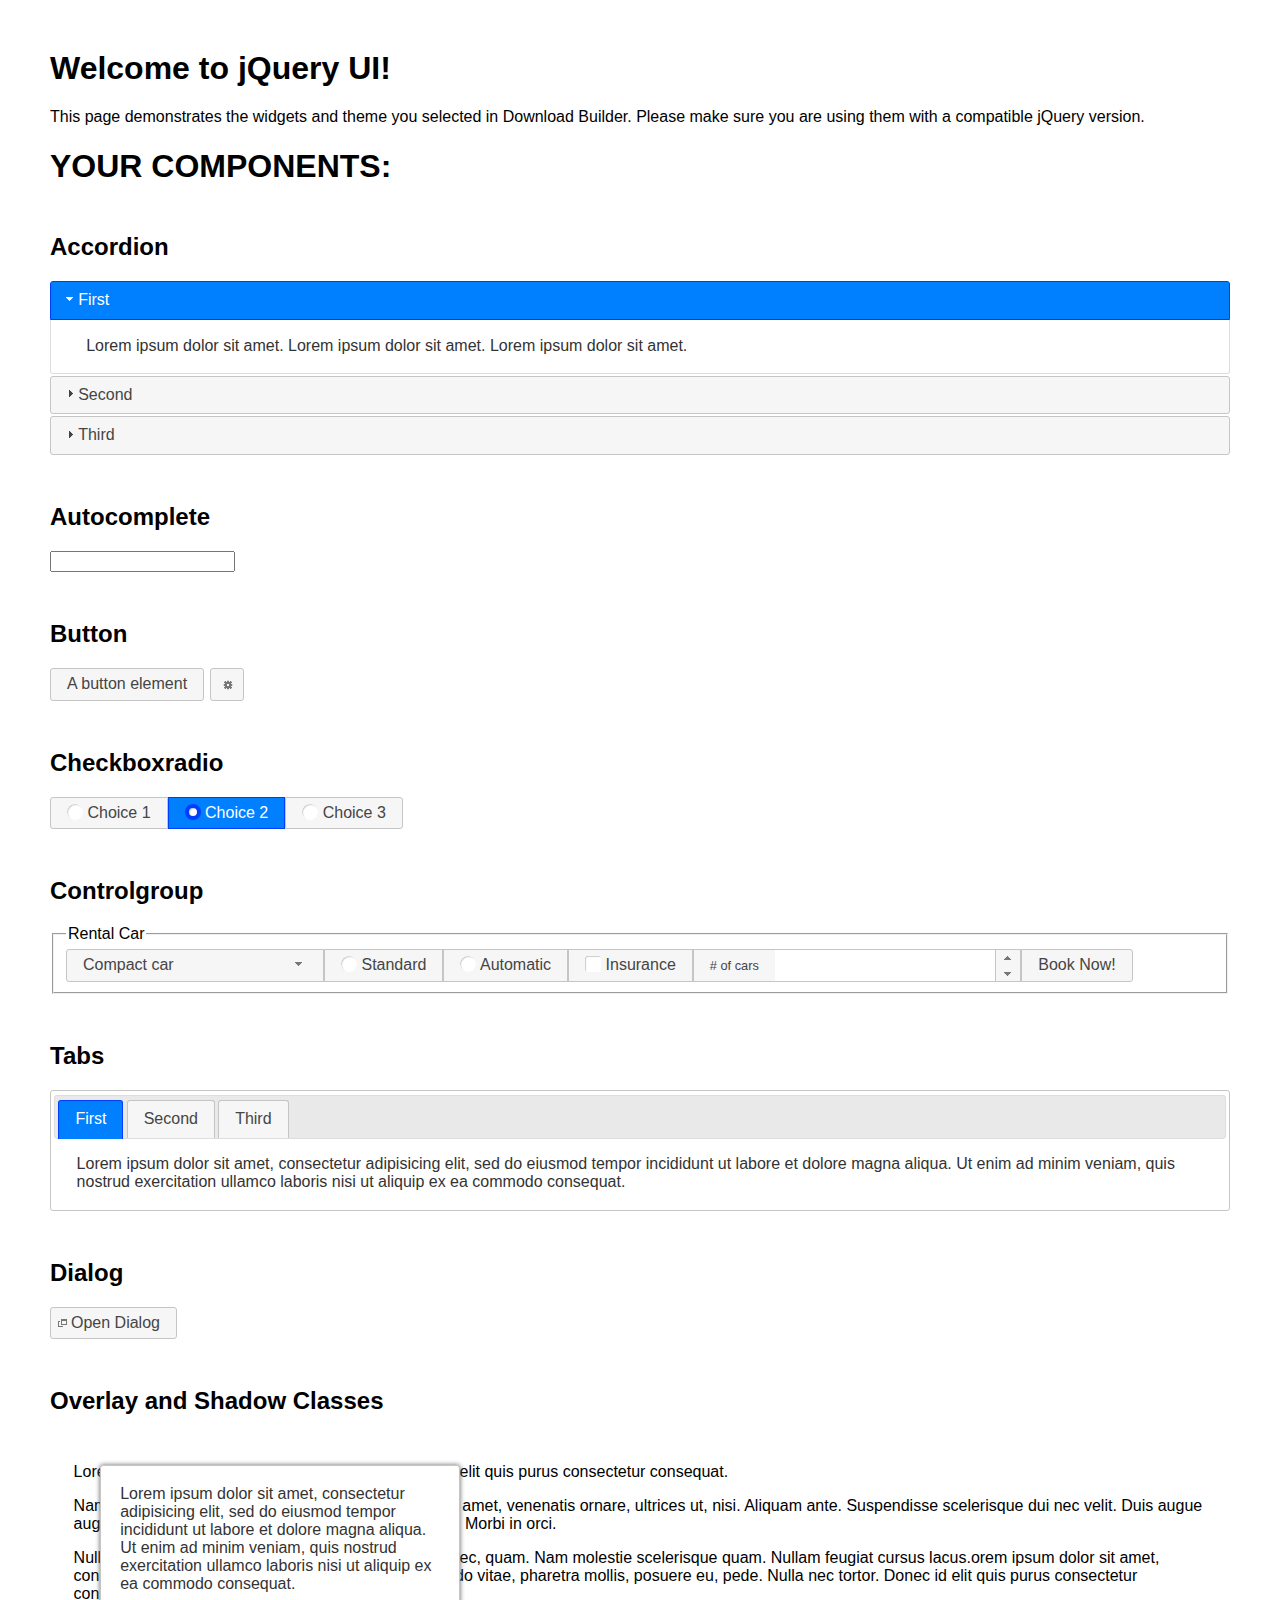
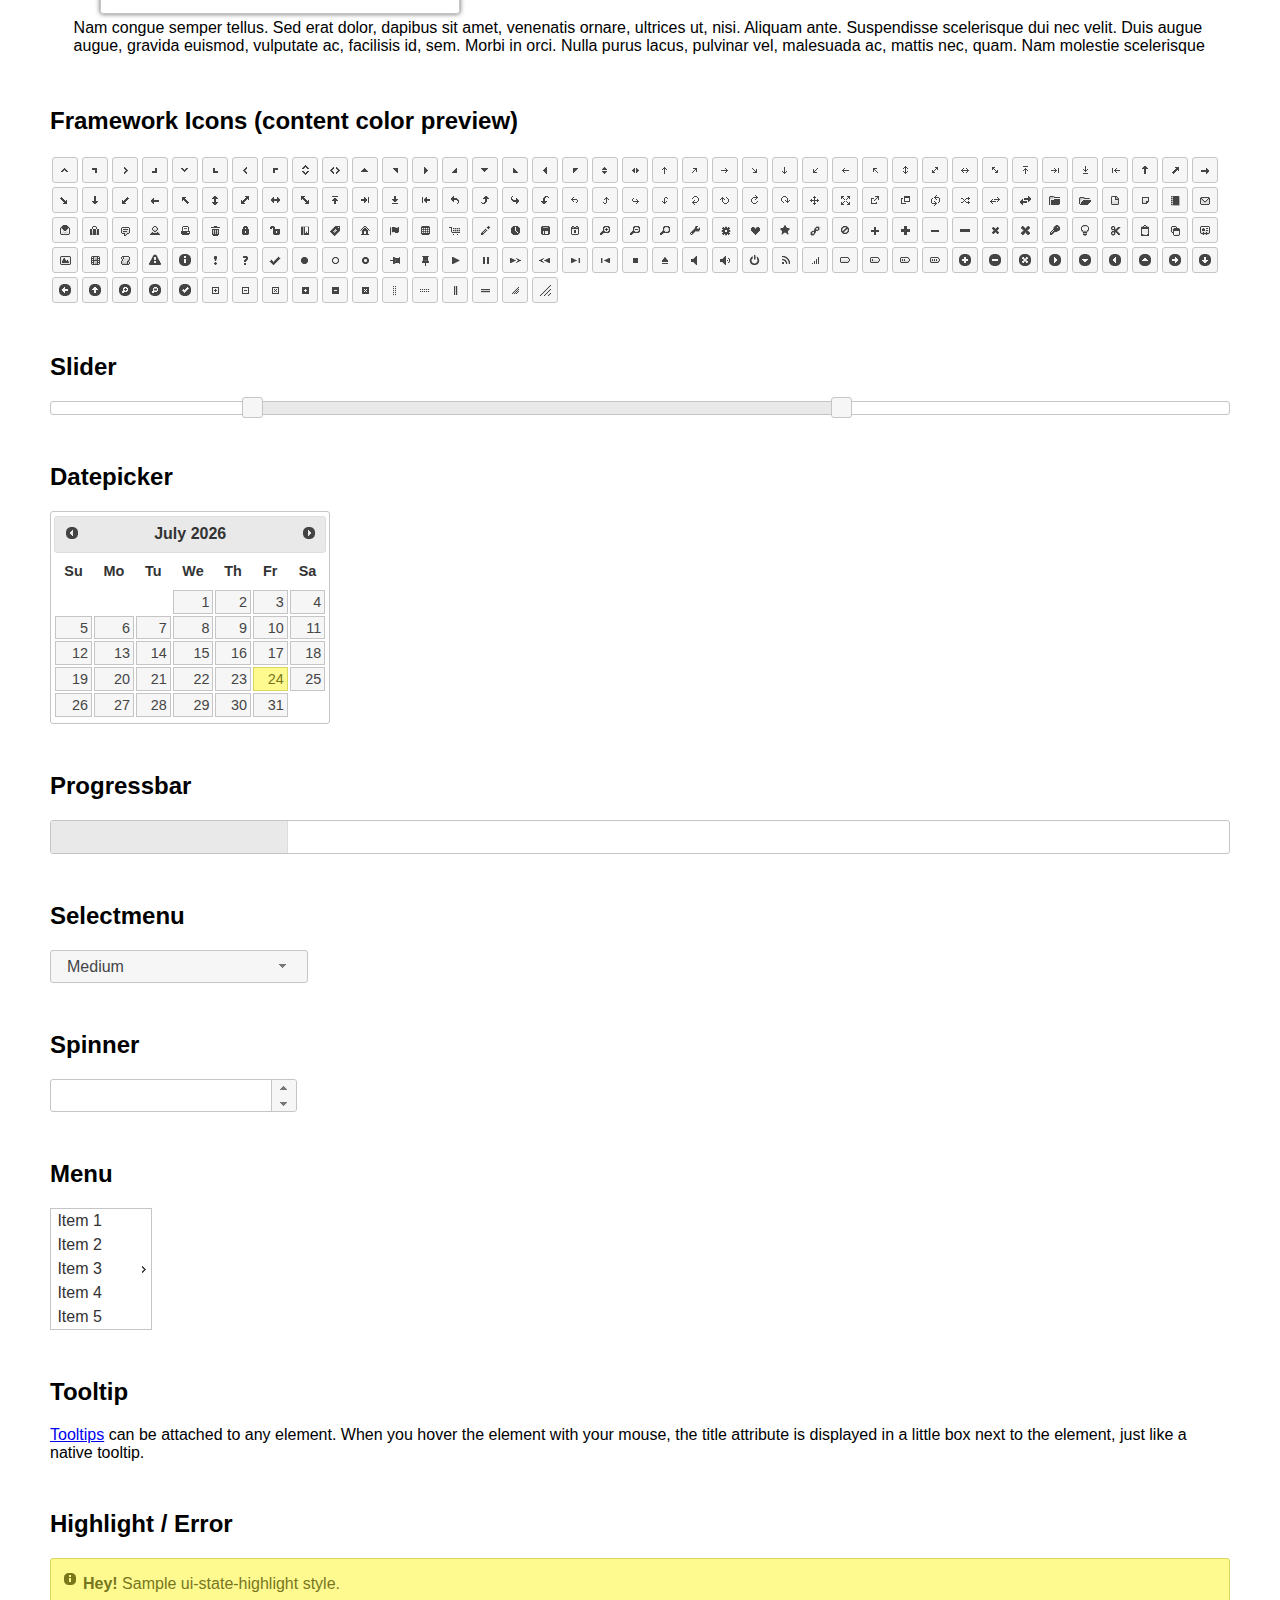
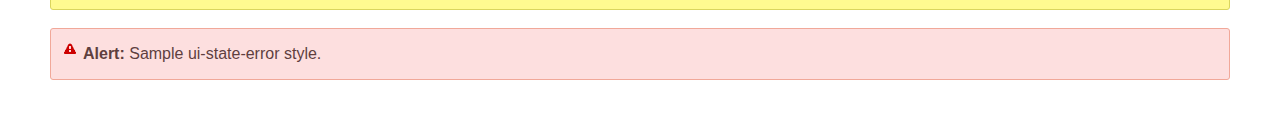
<file: js/jquery-ui-1.12.1/index.html>
<!doctype html>
<html lang="us">
<head>
	<meta charset="utf-8">
	<title>jQuery UI Example Page</title>
	<link href="jquery-ui.css" rel="stylesheet">
	<style>
	body{
		font-family: "Trebuchet MS", sans-serif;
		margin: 50px;
	}
	.demoHeaders {
		margin-top: 2em;
	}
	#dialog-link {
		padding: .4em 1em .4em 20px;
		text-decoration: none;
		position: relative;
	}
	#dialog-link span.ui-icon {
		margin: 0 5px 0 0;
		position: absolute;
		left: .2em;
		top: 50%;
		margin-top: -8px;
	}
	#icons {
		margin: 0;
		padding: 0;
	}
	#icons li {
		margin: 2px;
		position: relative;
		padding: 4px 0;
		cursor: pointer;
		float: left;
		list-style: none;
	}
	#icons span.ui-icon {
		float: left;
		margin: 0 4px;
	}
	.fakewindowcontain .ui-widget-overlay {
		position: absolute;
	}
	select {
		width: 200px;
	}
	</style>
</head>
<body>

<h1>Welcome to jQuery UI!</h1>

<div class="ui-widget">
	<p>This page demonstrates the widgets and theme you selected in Download Builder. Please make sure you are using them with a compatible jQuery version.</p>
</div>

<h1>YOUR COMPONENTS:</h1>


<!-- Accordion -->
<h2 class="demoHeaders">Accordion</h2>
<div id="accordion">
	<h3>First</h3>
	<div>Lorem ipsum dolor sit amet. Lorem ipsum dolor sit amet. Lorem ipsum dolor sit amet.</div>
	<h3>Second</h3>
	<div>Phasellus mattis tincidunt nibh.</div>
	<h3>Third</h3>
	<div>Nam dui erat, auctor a, dignissim quis.</div>
</div>



<!-- Autocomplete -->
<h2 class="demoHeaders">Autocomplete</h2>
<div>
	<input id="autocomplete" title="type &quot;a&quot;">
</div>



<!-- Button -->
<h2 class="demoHeaders">Button</h2>
<button id="button">A button element</button>
<button id="button-icon">An icon-only button</button>



<!-- Checkboxradio -->
<h2 class="demoHeaders">Checkboxradio</h2>
<form style="margin-top: 1em;">
	<div id="radioset">
		<input type="radio" id="radio1" name="radio"><label for="radio1">Choice 1</label>
		<input type="radio" id="radio2" name="radio" checked="checked"><label for="radio2">Choice 2</label>
		<input type="radio" id="radio3" name="radio"><label for="radio3">Choice 3</label>
	</div>
</form>



<!-- Controlgroup -->
<h2 class="demoHeaders">Controlgroup</h2>
<fieldset>
	<legend>Rental Car</legend>
	<div id="controlgroup">
		<select id="car-type">
			<option>Compact car</option>
			<option>Midsize car</option>
			<option>Full size car</option>
			<option>SUV</option>
			<option>Luxury</option>
			<option>Truck</option>
			<option>Van</option>
		</select>
		<label for="transmission-standard">Standard</label>
		<input type="radio" name="transmission" id="transmission-standard">
		<label for="transmission-automatic">Automatic</label>
		<input type="radio" name="transmission" id="transmission-automatic">
		<label for="insurance">Insurance</label>
		<input type="checkbox" name="insurance" id="insurance">
		<label for="horizontal-spinner" class="ui-controlgroup-label"># of cars</label>
		<input id="horizontal-spinner" class="ui-spinner-input">
		<button>Book Now!</button>
	</div>
</fieldset>



<!-- Tabs -->
<h2 class="demoHeaders">Tabs</h2>
<div id="tabs">
	<ul>
		<li><a href="#tabs-1">First</a></li>
		<li><a href="#tabs-2">Second</a></li>
		<li><a href="#tabs-3">Third</a></li>
	</ul>
	<div id="tabs-1">Lorem ipsum dolor sit amet, consectetur adipisicing elit, sed do eiusmod tempor incididunt ut labore et dolore magna aliqua. Ut enim ad minim veniam, quis nostrud exercitation ullamco laboris nisi ut aliquip ex ea commodo consequat.</div>
	<div id="tabs-2">Phasellus mattis tincidunt nibh. Cras orci urna, blandit id, pretium vel, aliquet ornare, felis. Maecenas scelerisque sem non nisl. Fusce sed lorem in enim dictum bibendum.</div>
	<div id="tabs-3">Nam dui erat, auctor a, dignissim quis, sollicitudin eu, felis. Pellentesque nisi urna, interdum eget, sagittis et, consequat vestibulum, lacus. Mauris porttitor ullamcorper augue.</div>
</div>



<h2 class="demoHeaders">Dialog</h2>
<p>
	<button id="dialog-link" class="ui-button ui-corner-all ui-widget">
		<span class="ui-icon ui-icon-newwin"></span>Open Dialog
	</button>
</p>

<h2 class="demoHeaders">Overlay and Shadow Classes</h2>
<div style="position: relative; width: 96%; height: 200px; padding:1% 2%; overflow:hidden;" class="fakewindowcontain">
	<p>Lorem ipsum dolor sit amet,  Nulla nec tortor. Donec id elit quis purus consectetur consequat. </p><p>Nam congue semper tellus. Sed erat dolor, dapibus sit amet, venenatis ornare, ultrices ut, nisi. Aliquam ante. Suspendisse scelerisque dui nec velit. Duis augue augue, gravida euismod, vulputate ac, facilisis id, sem. Morbi in orci. </p><p>Nulla purus lacus, pulvinar vel, malesuada ac, mattis nec, quam. Nam molestie scelerisque quam. Nullam feugiat cursus lacus.orem ipsum dolor sit amet, consectetur adipiscing elit. Donec libero risus, commodo vitae, pharetra mollis, posuere eu, pede. Nulla nec tortor. Donec id elit quis purus consectetur consequat. </p><p>Nam congue semper tellus. Sed erat dolor, dapibus sit amet, venenatis ornare, ultrices ut, nisi. Aliquam ante. Suspendisse scelerisque dui nec velit. Duis augue augue, gravida euismod, vulputate ac, facilisis id, sem. Morbi in orci. Nulla purus lacus, pulvinar vel, malesuada ac, mattis nec, quam. Nam molestie scelerisque quam. </p><p>Nullam feugiat cursus lacus.orem ipsum dolor sit amet, consectetur adipiscing elit. Donec libero risus, commodo vitae, pharetra mollis, posuere eu, pede. Nulla nec tortor. Donec id elit quis purus consectetur consequat. Nam congue semper tellus. Sed erat dolor, dapibus sit amet, venenatis ornare, ultrices ut, nisi. Aliquam ante. </p><p>Suspendisse scelerisque dui nec velit. Duis augue augue, gravida euismod, vulputate ac, facilisis id, sem. Morbi in orci. Nulla purus lacus, pulvinar vel, malesuada ac, mattis nec, quam. Nam molestie scelerisque quam. Nullam feugiat cursus lacus.orem ipsum dolor sit amet, consectetur adipiscing elit. Donec libero risus, commodo vitae, pharetra mollis, posuere eu, pede. Nulla nec tortor. Donec id elit quis purus consectetur consequat. Nam congue semper tellus. Sed erat dolor, dapibus sit amet, venenatis ornare, ultrices ut, nisi. </p>

	<!-- ui-dialog -->
	<div class="ui-widget-overlay ui-front"></div>
	<div style="position: absolute; width: 320px; left: 50px; top: 30px; padding: 1.2em" class="ui-widget ui-front ui-widget-content ui-corner-all ui-widget-shadow">
		Lorem ipsum dolor sit amet, consectetur adipisicing elit, sed do eiusmod tempor incididunt ut labore et dolore magna aliqua. Ut enim ad minim veniam, quis nostrud exercitation ullamco laboris nisi ut aliquip ex ea commodo consequat.
	</div>

</div>

<!-- ui-dialog -->
<div id="dialog" title="Dialog Title">
	<p>Lorem ipsum dolor sit amet, consectetur adipisicing elit, sed do eiusmod tempor incididunt ut labore et dolore magna aliqua. Ut enim ad minim veniam, quis nostrud exercitation ullamco laboris nisi ut aliquip ex ea commodo consequat.</p>
</div>



<h2 class="demoHeaders">Framework Icons (content color preview)</h2>
<ul id="icons" class="ui-widget ui-helper-clearfix">
	<li class="ui-state-default ui-corner-all" title=".ui-icon-caret-1-n"><span class="ui-icon ui-icon-caret-1-n"></span></li>
	<li class="ui-state-default ui-corner-all" title=".ui-icon-caret-1-ne"><span class="ui-icon ui-icon-caret-1-ne"></span></li>
	<li class="ui-state-default ui-corner-all" title=".ui-icon-caret-1-e"><span class="ui-icon ui-icon-caret-1-e"></span></li>
	<li class="ui-state-default ui-corner-all" title=".ui-icon-caret-1-se"><span class="ui-icon ui-icon-caret-1-se"></span></li>
	<li class="ui-state-default ui-corner-all" title=".ui-icon-caret-1-s"><span class="ui-icon ui-icon-caret-1-s"></span></li>
	<li class="ui-state-default ui-corner-all" title=".ui-icon-caret-1-sw"><span class="ui-icon ui-icon-caret-1-sw"></span></li>
	<li class="ui-state-default ui-corner-all" title=".ui-icon-caret-1-w"><span class="ui-icon ui-icon-caret-1-w"></span></li>
	<li class="ui-state-default ui-corner-all" title=".ui-icon-caret-1-nw"><span class="ui-icon ui-icon-caret-1-nw"></span></li>
	<li class="ui-state-default ui-corner-all" title=".ui-icon-caret-2-n-s"><span class="ui-icon ui-icon-caret-2-n-s"></span></li>
	<li class="ui-state-default ui-corner-all" title=".ui-icon-caret-2-e-w"><span class="ui-icon ui-icon-caret-2-e-w"></span></li>
	<li class="ui-state-default ui-corner-all" title=".ui-icon-triangle-1-n"><span class="ui-icon ui-icon-triangle-1-n"></span></li>
	<li class="ui-state-default ui-corner-all" title=".ui-icon-triangle-1-ne"><span class="ui-icon ui-icon-triangle-1-ne"></span></li>
	<li class="ui-state-default ui-corner-all" title=".ui-icon-triangle-1-e"><span class="ui-icon ui-icon-triangle-1-e"></span></li>
	<li class="ui-state-default ui-corner-all" title=".ui-icon-triangle-1-se"><span class="ui-icon ui-icon-triangle-1-se"></span></li>
	<li class="ui-state-default ui-corner-all" title=".ui-icon-triangle-1-s"><span class="ui-icon ui-icon-triangle-1-s"></span></li>
	<li class="ui-state-default ui-corner-all" title=".ui-icon-triangle-1-sw"><span class="ui-icon ui-icon-triangle-1-sw"></span></li>
	<li class="ui-state-default ui-corner-all" title=".ui-icon-triangle-1-w"><span class="ui-icon ui-icon-triangle-1-w"></span></li>
	<li class="ui-state-default ui-corner-all" title=".ui-icon-triangle-1-nw"><span class="ui-icon ui-icon-triangle-1-nw"></span></li>
	<li class="ui-state-default ui-corner-all" title=".ui-icon-triangle-2-n-s"><span class="ui-icon ui-icon-triangle-2-n-s"></span></li>
	<li class="ui-state-default ui-corner-all" title=".ui-icon-triangle-2-e-w"><span class="ui-icon ui-icon-triangle-2-e-w"></span></li>
	<li class="ui-state-default ui-corner-all" title=".ui-icon-arrow-1-n"><span class="ui-icon ui-icon-arrow-1-n"></span></li>
	<li class="ui-state-default ui-corner-all" title=".ui-icon-arrow-1-ne"><span class="ui-icon ui-icon-arrow-1-ne"></span></li>
	<li class="ui-state-default ui-corner-all" title=".ui-icon-arrow-1-e"><span class="ui-icon ui-icon-arrow-1-e"></span></li>
	<li class="ui-state-default ui-corner-all" title=".ui-icon-arrow-1-se"><span class="ui-icon ui-icon-arrow-1-se"></span></li>
	<li class="ui-state-default ui-corner-all" title=".ui-icon-arrow-1-s"><span class="ui-icon ui-icon-arrow-1-s"></span></li>
	<li class="ui-state-default ui-corner-all" title=".ui-icon-arrow-1-sw"><span class="ui-icon ui-icon-arrow-1-sw"></span></li>
	<li class="ui-state-default ui-corner-all" title=".ui-icon-arrow-1-w"><span class="ui-icon ui-icon-arrow-1-w"></span></li>
	<li class="ui-state-default ui-corner-all" title=".ui-icon-arrow-1-nw"><span class="ui-icon ui-icon-arrow-1-nw"></span></li>
	<li class="ui-state-default ui-corner-all" title=".ui-icon-arrow-2-n-s"><span class="ui-icon ui-icon-arrow-2-n-s"></span></li>
	<li class="ui-state-default ui-corner-all" title=".ui-icon-arrow-2-ne-sw"><span class="ui-icon ui-icon-arrow-2-ne-sw"></span></li>
	<li class="ui-state-default ui-corner-all" title=".ui-icon-arrow-2-e-w"><span class="ui-icon ui-icon-arrow-2-e-w"></span></li>
	<li class="ui-state-default ui-corner-all" title=".ui-icon-arrow-2-se-nw"><span class="ui-icon ui-icon-arrow-2-se-nw"></span></li>
	<li class="ui-state-default ui-corner-all" title=".ui-icon-arrowstop-1-n"><span class="ui-icon ui-icon-arrowstop-1-n"></span></li>
	<li class="ui-state-default ui-corner-all" title=".ui-icon-arrowstop-1-e"><span class="ui-icon ui-icon-arrowstop-1-e"></span></li>
	<li class="ui-state-default ui-corner-all" title=".ui-icon-arrowstop-1-s"><span class="ui-icon ui-icon-arrowstop-1-s"></span></li>
	<li class="ui-state-default ui-corner-all" title=".ui-icon-arrowstop-1-w"><span class="ui-icon ui-icon-arrowstop-1-w"></span></li>
	<li class="ui-state-default ui-corner-all" title=".ui-icon-arrowthick-1-n"><span class="ui-icon ui-icon-arrowthick-1-n"></span></li>
	<li class="ui-state-default ui-corner-all" title=".ui-icon-arrowthick-1-ne"><span class="ui-icon ui-icon-arrowthick-1-ne"></span></li>
	<li class="ui-state-default ui-corner-all" title=".ui-icon-arrowthick-1-e"><span class="ui-icon ui-icon-arrowthick-1-e"></span></li>
	<li class="ui-state-default ui-corner-all" title=".ui-icon-arrowthick-1-se"><span class="ui-icon ui-icon-arrowthick-1-se"></span></li>
	<li class="ui-state-default ui-corner-all" title=".ui-icon-arrowthick-1-s"><span class="ui-icon ui-icon-arrowthick-1-s"></span></li>
	<li class="ui-state-default ui-corner-all" title=".ui-icon-arrowthick-1-sw"><span class="ui-icon ui-icon-arrowthick-1-sw"></span></li>
	<li class="ui-state-default ui-corner-all" title=".ui-icon-arrowthick-1-w"><span class="ui-icon ui-icon-arrowthick-1-w"></span></li>
	<li class="ui-state-default ui-corner-all" title=".ui-icon-arrowthick-1-nw"><span class="ui-icon ui-icon-arrowthick-1-nw"></span></li>
	<li class="ui-state-default ui-corner-all" title=".ui-icon-arrowthick-2-n-s"><span class="ui-icon ui-icon-arrowthick-2-n-s"></span></li>
	<li class="ui-state-default ui-corner-all" title=".ui-icon-arrowthick-2-ne-sw"><span class="ui-icon ui-icon-arrowthick-2-ne-sw"></span></li>
	<li class="ui-state-default ui-corner-all" title=".ui-icon-arrowthick-2-e-w"><span class="ui-icon ui-icon-arrowthick-2-e-w"></span></li>
	<li class="ui-state-default ui-corner-all" title=".ui-icon-arrowthick-2-se-nw"><span class="ui-icon ui-icon-arrowthick-2-se-nw"></span></li>
	<li class="ui-state-default ui-corner-all" title=".ui-icon-arrowthickstop-1-n"><span class="ui-icon ui-icon-arrowthickstop-1-n"></span></li>
	<li class="ui-state-default ui-corner-all" title=".ui-icon-arrowthickstop-1-e"><span class="ui-icon ui-icon-arrowthickstop-1-e"></span></li>
	<li class="ui-state-default ui-corner-all" title=".ui-icon-arrowthickstop-1-s"><span class="ui-icon ui-icon-arrowthickstop-1-s"></span></li>
	<li class="ui-state-default ui-corner-all" title=".ui-icon-arrowthickstop-1-w"><span class="ui-icon ui-icon-arrowthickstop-1-w"></span></li>
	<li class="ui-state-default ui-corner-all" title=".ui-icon-arrowreturnthick-1-w"><span class="ui-icon ui-icon-arrowreturnthick-1-w"></span></li>
	<li class="ui-state-default ui-corner-all" title=".ui-icon-arrowreturnthick-1-n"><span class="ui-icon ui-icon-arrowreturnthick-1-n"></span></li>
	<li class="ui-state-default ui-corner-all" title=".ui-icon-arrowreturnthick-1-e"><span class="ui-icon ui-icon-arrowreturnthick-1-e"></span></li>
	<li class="ui-state-default ui-corner-all" title=".ui-icon-arrowreturnthick-1-s"><span class="ui-icon ui-icon-arrowreturnthick-1-s"></span></li>
	<li class="ui-state-default ui-corner-all" title=".ui-icon-arrowreturn-1-w"><span class="ui-icon ui-icon-arrowreturn-1-w"></span></li>
	<li class="ui-state-default ui-corner-all" title=".ui-icon-arrowreturn-1-n"><span class="ui-icon ui-icon-arrowreturn-1-n"></span></li>
	<li class="ui-state-default ui-corner-all" title=".ui-icon-arrowreturn-1-e"><span class="ui-icon ui-icon-arrowreturn-1-e"></span></li>
	<li class="ui-state-default ui-corner-all" title=".ui-icon-arrowreturn-1-s"><span class="ui-icon ui-icon-arrowreturn-1-s"></span></li>
	<li class="ui-state-default ui-corner-all" title=".ui-icon-arrowrefresh-1-w"><span class="ui-icon ui-icon-arrowrefresh-1-w"></span></li>
	<li class="ui-state-default ui-corner-all" title=".ui-icon-arrowrefresh-1-n"><span class="ui-icon ui-icon-arrowrefresh-1-n"></span></li>
	<li class="ui-state-default ui-corner-all" title=".ui-icon-arrowrefresh-1-e"><span class="ui-icon ui-icon-arrowrefresh-1-e"></span></li>
	<li class="ui-state-default ui-corner-all" title=".ui-icon-arrowrefresh-1-s"><span class="ui-icon ui-icon-arrowrefresh-1-s"></span></li>
	<li class="ui-state-default ui-corner-all" title=".ui-icon-arrow-4"><span class="ui-icon ui-icon-arrow-4"></span></li>
	<li class="ui-state-default ui-corner-all" title=".ui-icon-arrow-4-diag"><span class="ui-icon ui-icon-arrow-4-diag"></span></li>
	<li class="ui-state-default ui-corner-all" title=".ui-icon-extlink"><span class="ui-icon ui-icon-extlink"></span></li>
	<li class="ui-state-default ui-corner-all" title=".ui-icon-newwin"><span class="ui-icon ui-icon-newwin"></span></li>
	<li class="ui-state-default ui-corner-all" title=".ui-icon-refresh"><span class="ui-icon ui-icon-refresh"></span></li>
	<li class="ui-state-default ui-corner-all" title=".ui-icon-shuffle"><span class="ui-icon ui-icon-shuffle"></span></li>
	<li class="ui-state-default ui-corner-all" title=".ui-icon-transfer-e-w"><span class="ui-icon ui-icon-transfer-e-w"></span></li>
	<li class="ui-state-default ui-corner-all" title=".ui-icon-transferthick-e-w"><span class="ui-icon ui-icon-transferthick-e-w"></span></li>
	<li class="ui-state-default ui-corner-all" title=".ui-icon-folder-collapsed"><span class="ui-icon ui-icon-folder-collapsed"></span></li>
	<li class="ui-state-default ui-corner-all" title=".ui-icon-folder-open"><span class="ui-icon ui-icon-folder-open"></span></li>
	<li class="ui-state-default ui-corner-all" title=".ui-icon-document"><span class="ui-icon ui-icon-document"></span></li>
	<li class="ui-state-default ui-corner-all" title=".ui-icon-document-b"><span class="ui-icon ui-icon-document-b"></span></li>
	<li class="ui-state-default ui-corner-all" title=".ui-icon-note"><span class="ui-icon ui-icon-note"></span></li>
	<li class="ui-state-default ui-corner-all" title=".ui-icon-mail-closed"><span class="ui-icon ui-icon-mail-closed"></span></li>
	<li class="ui-state-default ui-corner-all" title=".ui-icon-mail-open"><span class="ui-icon ui-icon-mail-open"></span></li>
	<li class="ui-state-default ui-corner-all" title=".ui-icon-suitcase"><span class="ui-icon ui-icon-suitcase"></span></li>
	<li class="ui-state-default ui-corner-all" title=".ui-icon-comment"><span class="ui-icon ui-icon-comment"></span></li>
	<li class="ui-state-default ui-corner-all" title=".ui-icon-person"><span class="ui-icon ui-icon-person"></span></li>
	<li class="ui-state-default ui-corner-all" title=".ui-icon-print"><span class="ui-icon ui-icon-print"></span></li>
	<li class="ui-state-default ui-corner-all" title=".ui-icon-trash"><span class="ui-icon ui-icon-trash"></span></li>
	<li class="ui-state-default ui-corner-all" title=".ui-icon-locked"><span class="ui-icon ui-icon-locked"></span></li>
	<li class="ui-state-default ui-corner-all" title=".ui-icon-unlocked"><span class="ui-icon ui-icon-unlocked"></span></li>
	<li class="ui-state-default ui-corner-all" title=".ui-icon-bookmark"><span class="ui-icon ui-icon-bookmark"></span></li>
	<li class="ui-state-default ui-corner-all" title=".ui-icon-tag"><span class="ui-icon ui-icon-tag"></span></li>
	<li class="ui-state-default ui-corner-all" title=".ui-icon-home"><span class="ui-icon ui-icon-home"></span></li>
	<li class="ui-state-default ui-corner-all" title=".ui-icon-flag"><span class="ui-icon ui-icon-flag"></span></li>
	<li class="ui-state-default ui-corner-all" title=".ui-icon-calculator"><span class="ui-icon ui-icon-calculator"></span></li>
	<li class="ui-state-default ui-corner-all" title=".ui-icon-cart"><span class="ui-icon ui-icon-cart"></span></li>
	<li class="ui-state-default ui-corner-all" title=".ui-icon-pencil"><span class="ui-icon ui-icon-pencil"></span></li>
	<li class="ui-state-default ui-corner-all" title=".ui-icon-clock"><span class="ui-icon ui-icon-clock"></span></li>
	<li class="ui-state-default ui-corner-all" title=".ui-icon-disk"><span class="ui-icon ui-icon-disk"></span></li>
	<li class="ui-state-default ui-corner-all" title=".ui-icon-calendar"><span class="ui-icon ui-icon-calendar"></span></li>
	<li class="ui-state-default ui-corner-all" title=".ui-icon-zoomin"><span class="ui-icon ui-icon-zoomin"></span></li>
	<li class="ui-state-default ui-corner-all" title=".ui-icon-zoomout"><span class="ui-icon ui-icon-zoomout"></span></li>
	<li class="ui-state-default ui-corner-all" title=".ui-icon-search"><span class="ui-icon ui-icon-search"></span></li>
	<li class="ui-state-default ui-corner-all" title=".ui-icon-wrench"><span class="ui-icon ui-icon-wrench"></span></li>
	<li class="ui-state-default ui-corner-all" title=".ui-icon-gear"><span class="ui-icon ui-icon-gear"></span></li>
	<li class="ui-state-default ui-corner-all" title=".ui-icon-heart"><span class="ui-icon ui-icon-heart"></span></li>
	<li class="ui-state-default ui-corner-all" title=".ui-icon-star"><span class="ui-icon ui-icon-star"></span></li>
	<li class="ui-state-default ui-corner-all" title=".ui-icon-link"><span class="ui-icon ui-icon-link"></span></li>
	<li class="ui-state-default ui-corner-all" title=".ui-icon-cancel"><span class="ui-icon ui-icon-cancel"></span></li>
	<li class="ui-state-default ui-corner-all" title=".ui-icon-plus"><span class="ui-icon ui-icon-plus"></span></li>
	<li class="ui-state-default ui-corner-all" title=".ui-icon-plusthick"><span class="ui-icon ui-icon-plusthick"></span></li>
	<li class="ui-state-default ui-corner-all" title=".ui-icon-minus"><span class="ui-icon ui-icon-minus"></span></li>
	<li class="ui-state-default ui-corner-all" title=".ui-icon-minusthick"><span class="ui-icon ui-icon-minusthick"></span></li>
	<li class="ui-state-default ui-corner-all" title=".ui-icon-close"><span class="ui-icon ui-icon-close"></span></li>
	<li class="ui-state-default ui-corner-all" title=".ui-icon-closethick"><span class="ui-icon ui-icon-closethick"></span></li>
	<li class="ui-state-default ui-corner-all" title=".ui-icon-key"><span class="ui-icon ui-icon-key"></span></li>
	<li class="ui-state-default ui-corner-all" title=".ui-icon-lightbulb"><span class="ui-icon ui-icon-lightbulb"></span></li>
	<li class="ui-state-default ui-corner-all" title=".ui-icon-scissors"><span class="ui-icon ui-icon-scissors"></span></li>
	<li class="ui-state-default ui-corner-all" title=".ui-icon-clipboard"><span class="ui-icon ui-icon-clipboard"></span></li>
	<li class="ui-state-default ui-corner-all" title=".ui-icon-copy"><span class="ui-icon ui-icon-copy"></span></li>
	<li class="ui-state-default ui-corner-all" title=".ui-icon-contact"><span class="ui-icon ui-icon-contact"></span></li>
	<li class="ui-state-default ui-corner-all" title=".ui-icon-image"><span class="ui-icon ui-icon-image"></span></li>
	<li class="ui-state-default ui-corner-all" title=".ui-icon-video"><span class="ui-icon ui-icon-video"></span></li>
	<li class="ui-state-default ui-corner-all" title=".ui-icon-script"><span class="ui-icon ui-icon-script"></span></li>
	<li class="ui-state-default ui-corner-all" title=".ui-icon-alert"><span class="ui-icon ui-icon-alert"></span></li>
	<li class="ui-state-default ui-corner-all" title=".ui-icon-info"><span class="ui-icon ui-icon-info"></span></li>
	<li class="ui-state-default ui-corner-all" title=".ui-icon-notice"><span class="ui-icon ui-icon-notice"></span></li>
	<li class="ui-state-default ui-corner-all" title=".ui-icon-help"><span class="ui-icon ui-icon-help"></span></li>
	<li class="ui-state-default ui-corner-all" title=".ui-icon-check"><span class="ui-icon ui-icon-check"></span></li>
	<li class="ui-state-default ui-corner-all" title=".ui-icon-bullet"><span class="ui-icon ui-icon-bullet"></span></li>
	<li class="ui-state-default ui-corner-all" title=".ui-icon-radio-off"><span class="ui-icon ui-icon-radio-off"></span></li>
	<li class="ui-state-default ui-corner-all" title=".ui-icon-radio-on"><span class="ui-icon ui-icon-radio-on"></span></li>
	<li class="ui-state-default ui-corner-all" title=".ui-icon-pin-w"><span class="ui-icon ui-icon-pin-w"></span></li>
	<li class="ui-state-default ui-corner-all" title=".ui-icon-pin-s"><span class="ui-icon ui-icon-pin-s"></span></li>
	<li class="ui-state-default ui-corner-all" title=".ui-icon-play"><span class="ui-icon ui-icon-play"></span></li>
	<li class="ui-state-default ui-corner-all" title=".ui-icon-pause"><span class="ui-icon ui-icon-pause"></span></li>
	<li class="ui-state-default ui-corner-all" title=".ui-icon-seek-next"><span class="ui-icon ui-icon-seek-next"></span></li>
	<li class="ui-state-default ui-corner-all" title=".ui-icon-seek-prev"><span class="ui-icon ui-icon-seek-prev"></span></li>
	<li class="ui-state-default ui-corner-all" title=".ui-icon-seek-end"><span class="ui-icon ui-icon-seek-end"></span></li>
	<li class="ui-state-default ui-corner-all" title=".ui-icon-seek-first"><span class="ui-icon ui-icon-seek-first"></span></li>
	<li class="ui-state-default ui-corner-all" title=".ui-icon-stop"><span class="ui-icon ui-icon-stop"></span></li>
	<li class="ui-state-default ui-corner-all" title=".ui-icon-eject"><span class="ui-icon ui-icon-eject"></span></li>
	<li class="ui-state-default ui-corner-all" title=".ui-icon-volume-off"><span class="ui-icon ui-icon-volume-off"></span></li>
	<li class="ui-state-default ui-corner-all" title=".ui-icon-volume-on"><span class="ui-icon ui-icon-volume-on"></span></li>
	<li class="ui-state-default ui-corner-all" title=".ui-icon-power"><span class="ui-icon ui-icon-power"></span></li>
	<li class="ui-state-default ui-corner-all" title=".ui-icon-signal-diag"><span class="ui-icon ui-icon-signal-diag"></span></li>
	<li class="ui-state-default ui-corner-all" title=".ui-icon-signal"><span class="ui-icon ui-icon-signal"></span></li>
	<li class="ui-state-default ui-corner-all" title=".ui-icon-battery-0"><span class="ui-icon ui-icon-battery-0"></span></li>
	<li class="ui-state-default ui-corner-all" title=".ui-icon-battery-1"><span class="ui-icon ui-icon-battery-1"></span></li>
	<li class="ui-state-default ui-corner-all" title=".ui-icon-battery-2"><span class="ui-icon ui-icon-battery-2"></span></li>
	<li class="ui-state-default ui-corner-all" title=".ui-icon-battery-3"><span class="ui-icon ui-icon-battery-3"></span></li>
	<li class="ui-state-default ui-corner-all" title=".ui-icon-circle-plus"><span class="ui-icon ui-icon-circle-plus"></span></li>
	<li class="ui-state-default ui-corner-all" title=".ui-icon-circle-minus"><span class="ui-icon ui-icon-circle-minus"></span></li>
	<li class="ui-state-default ui-corner-all" title=".ui-icon-circle-close"><span class="ui-icon ui-icon-circle-close"></span></li>
	<li class="ui-state-default ui-corner-all" title=".ui-icon-circle-triangle-e"><span class="ui-icon ui-icon-circle-triangle-e"></span></li>
	<li class="ui-state-default ui-corner-all" title=".ui-icon-circle-triangle-s"><span class="ui-icon ui-icon-circle-triangle-s"></span></li>
	<li class="ui-state-default ui-corner-all" title=".ui-icon-circle-triangle-w"><span class="ui-icon ui-icon-circle-triangle-w"></span></li>
	<li class="ui-state-default ui-corner-all" title=".ui-icon-circle-triangle-n"><span class="ui-icon ui-icon-circle-triangle-n"></span></li>
	<li class="ui-state-default ui-corner-all" title=".ui-icon-circle-arrow-e"><span class="ui-icon ui-icon-circle-arrow-e"></span></li>
	<li class="ui-state-default ui-corner-all" title=".ui-icon-circle-arrow-s"><span class="ui-icon ui-icon-circle-arrow-s"></span></li>
	<li class="ui-state-default ui-corner-all" title=".ui-icon-circle-arrow-w"><span class="ui-icon ui-icon-circle-arrow-w"></span></li>
	<li class="ui-state-default ui-corner-all" title=".ui-icon-circle-arrow-n"><span class="ui-icon ui-icon-circle-arrow-n"></span></li>
	<li class="ui-state-default ui-corner-all" title=".ui-icon-circle-zoomin"><span class="ui-icon ui-icon-circle-zoomin"></span></li>
	<li class="ui-state-default ui-corner-all" title=".ui-icon-circle-zoomout"><span class="ui-icon ui-icon-circle-zoomout"></span></li>
	<li class="ui-state-default ui-corner-all" title=".ui-icon-circle-check"><span class="ui-icon ui-icon-circle-check"></span></li>
	<li class="ui-state-default ui-corner-all" title=".ui-icon-circlesmall-plus"><span class="ui-icon ui-icon-circlesmall-plus"></span></li>
	<li class="ui-state-default ui-corner-all" title=".ui-icon-circlesmall-minus"><span class="ui-icon ui-icon-circlesmall-minus"></span></li>
	<li class="ui-state-default ui-corner-all" title=".ui-icon-circlesmall-close"><span class="ui-icon ui-icon-circlesmall-close"></span></li>
	<li class="ui-state-default ui-corner-all" title=".ui-icon-squaresmall-plus"><span class="ui-icon ui-icon-squaresmall-plus"></span></li>
	<li class="ui-state-default ui-corner-all" title=".ui-icon-squaresmall-minus"><span class="ui-icon ui-icon-squaresmall-minus"></span></li>
	<li class="ui-state-default ui-corner-all" title=".ui-icon-squaresmall-close"><span class="ui-icon ui-icon-squaresmall-close"></span></li>
	<li class="ui-state-default ui-corner-all" title=".ui-icon-grip-dotted-vertical"><span class="ui-icon ui-icon-grip-dotted-vertical"></span></li>
	<li class="ui-state-default ui-corner-all" title=".ui-icon-grip-dotted-horizontal"><span class="ui-icon ui-icon-grip-dotted-horizontal"></span></li>
	<li class="ui-state-default ui-corner-all" title=".ui-icon-grip-solid-vertical"><span class="ui-icon ui-icon-grip-solid-vertical"></span></li>
	<li class="ui-state-default ui-corner-all" title=".ui-icon-grip-solid-horizontal"><span class="ui-icon ui-icon-grip-solid-horizontal"></span></li>
	<li class="ui-state-default ui-corner-all" title=".ui-icon-gripsmall-diagonal-se"><span class="ui-icon ui-icon-gripsmall-diagonal-se"></span></li>
	<li class="ui-state-default ui-corner-all" title=".ui-icon-grip-diagonal-se"><span class="ui-icon ui-icon-grip-diagonal-se"></span></li>
</ul>


<!-- Slider -->
<h2 class="demoHeaders">Slider</h2>
<div id="slider"></div>



<!-- Datepicker -->
<h2 class="demoHeaders">Datepicker</h2>
<div id="datepicker"></div>



<!-- Progressbar -->
<h2 class="demoHeaders">Progressbar</h2>
<div id="progressbar"></div>



<!-- Progressbar -->
<h2 class="demoHeaders">Selectmenu</h2>
<select id="selectmenu">
	<option>Slower</option>
	<option>Slow</option>
	<option selected="selected">Medium</option>
	<option>Fast</option>
	<option>Faster</option>
</select>



<!-- Spinner -->
<h2 class="demoHeaders">Spinner</h2>
<input id="spinner">



<!-- Menu -->
<h2 class="demoHeaders">Menu</h2>
<ul style="width:100px;" id="menu">
	<li><div>Item 1</div></li>
	<li><div>Item 2</div></li>
	<li><div>Item 3</div>
		<ul>
			<li><div>Item 3-1</div></li>
			<li><div>Item 3-2</div></li>
			<li><div>Item 3-3</div></li>
			<li><div>Item 3-4</div></li>
			<li><div>Item 3-5</div></li>
		</ul>
	</li>
	<li><div>Item 4</div></li>
	<li><div>Item 5</div></li>
</ul>



<!-- Tooltip -->
<h2 class="demoHeaders">Tooltip</h2>
<p id="tooltip">
	<a href="#" title="That&apos;s what this widget is">Tooltips</a> can be attached to any element. When you hover
the element with your mouse, the title attribute is displayed in a little box next to the element, just like a native tooltip.
</p>


<!-- Highlight / Error -->
<h2 class="demoHeaders">Highlight / Error</h2>
<div class="ui-widget">
	<div class="ui-state-highlight ui-corner-all" style="margin-top: 20px; padding: 0 .7em;">
		<p><span class="ui-icon ui-icon-info" style="float: left; margin-right: .3em;"></span>
		<strong>Hey!</strong> Sample ui-state-highlight style.</p>
	</div>
</div>
<br>
<div class="ui-widget">
	<div class="ui-state-error ui-corner-all" style="padding: 0 .7em;">
		<p><span class="ui-icon ui-icon-alert" style="float: left; margin-right: .3em;"></span>
		<strong>Alert:</strong> Sample ui-state-error style.</p>
	</div>
</div>

<script src="external/jquery/jquery.js"></script>
<script src="jquery-ui.js"></script>
<script>

$( "#accordion" ).accordion();



var availableTags = [
	"ActionScript",
	"AppleScript",
	"Asp",
	"BASIC",
	"C",
	"C++",
	"Clojure",
	"COBOL",
	"ColdFusion",
	"Erlang",
	"Fortran",
	"Groovy",
	"Haskell",
	"Java",
	"JavaScript",
	"Lisp",
	"Perl",
	"PHP",
	"Python",
	"Ruby",
	"Scala",
	"Scheme"
];
$( "#autocomplete" ).autocomplete({
	source: availableTags
});



$( "#button" ).button();
$( "#button-icon" ).button({
	icon: "ui-icon-gear",
	showLabel: false
});



$( "#radioset" ).buttonset();



$( "#controlgroup" ).controlgroup();



$( "#tabs" ).tabs();



$( "#dialog" ).dialog({
	autoOpen: false,
	width: 400,
	buttons: [
		{
			text: "Ok",
			click: function() {
				$( this ).dialog( "close" );
			}
		},
		{
			text: "Cancel",
			click: function() {
				$( this ).dialog( "close" );
			}
		}
	]
});

// Link to open the dialog
$( "#dialog-link" ).click(function( event ) {
	$( "#dialog" ).dialog( "open" );
	event.preventDefault();
});



$( "#datepicker" ).datepicker({
	inline: true
});



$( "#slider" ).slider({
	range: true,
	values: [ 17, 67 ]
});



$( "#progressbar" ).progressbar({
	value: 20
});



$( "#spinner" ).spinner();



$( "#menu" ).menu();



$( "#tooltip" ).tooltip();



$( "#selectmenu" ).selectmenu();


// Hover states on the static widgets
$( "#dialog-link, #icons li" ).hover(
	function() {
		$( this ).addClass( "ui-state-hover" );
	},
	function() {
		$( this ).removeClass( "ui-state-hover" );
	}
);
</script>
</body>
</html>
</file>
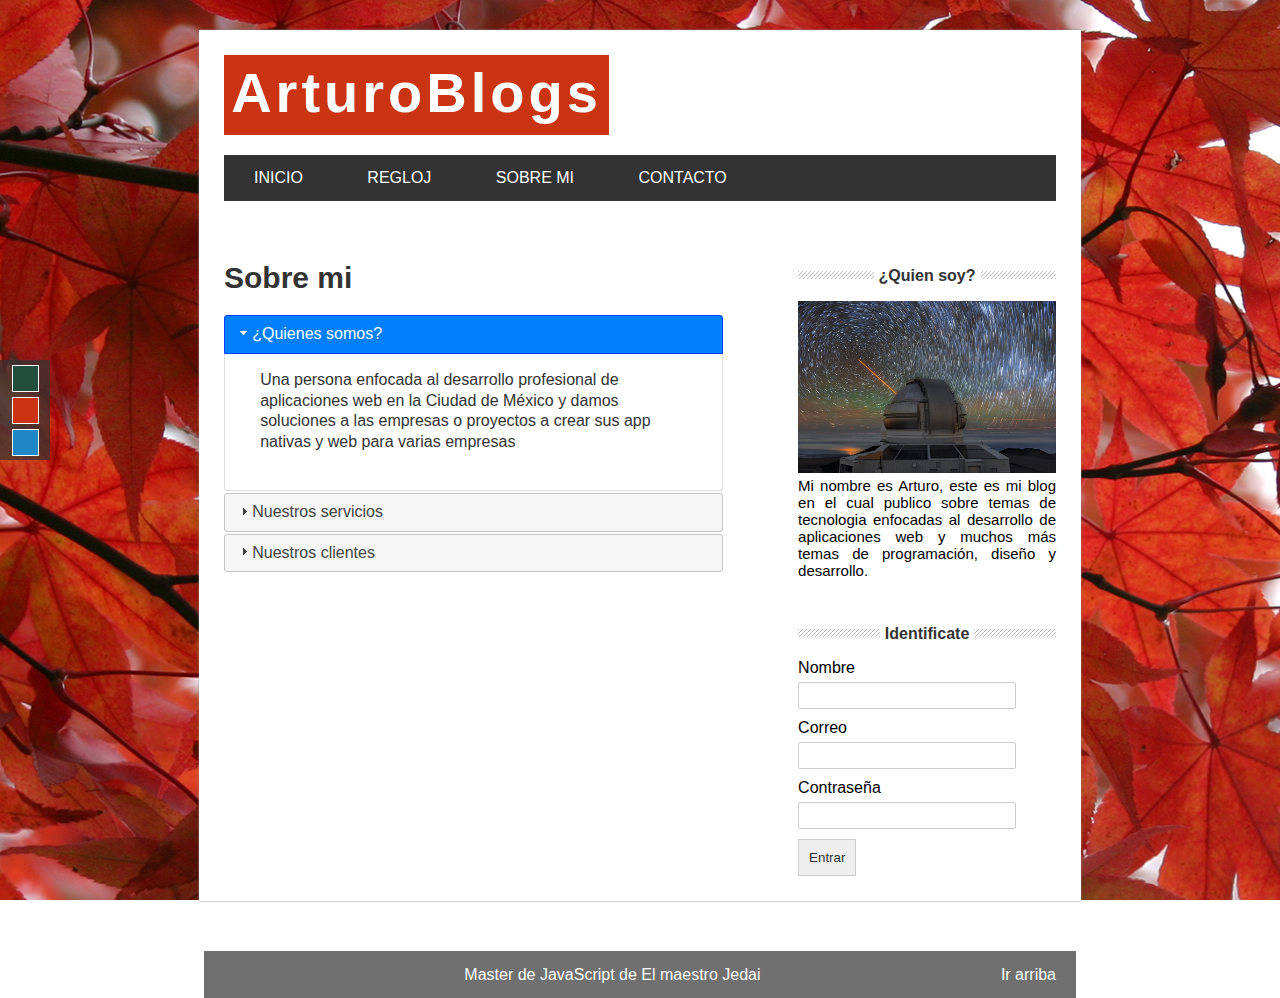
<file: about.html>
<!DOCTYPE html>
<html lang="en">
<head>
    <meta charset="UTF-8">
    <title>Arturo Blogs</title>
    <link rel="icon" type="image/png" href="img/avatar.png">

    <!-- Estilos CSS -->
    <link rel="stylesheet" type="text/css" href="css/styles.css" />
    <link id="theme" rel="stylesheet" type="text/css" href="css/red.css" />
    
    <!-- Jquery -->
    <script src="https://ajax.googleapis.com/ajax/libs/jquery/3.1.1/jquery.min.js"></script>
    <link rel="stylesheet" href="js/jquery-ui-1.12.1/jquery-ui.min.css">
    <link rel="stylesheet" href="js/jquery-ui-1.12.1/jquery-ui.structure.min.css">
    <link rel="stylesheet" href="js/jquery-ui-1.12.1/jquery-ui.theme.min.css">
    <script type="text/javascript" src="js/jquery-ui-1.12.1/jquery-ui.min.js"></script>

    <!-- Mis Scripts-->
    <script type="text/javascript" src="js/main.js"></script>
    
</head>
    <body>
        <div id="selector-theme">
            <div id="to-green"></div>
            <div id="to-red"></div>
            <div id="to-blue"></div>
        </div>

        <section id="global">
            
            <!-- Cabecera -->
            <header>
                <div id="logo">
                    <h1>ArturoBlogs</h1>
                </div>

                <div class="clearfix"></div>

                <nav id="menu">
                    <ul>
                        <li><a href="index.html">Inicio</a></li>
                        <li><a href="reloj.html">Regloj</a></li>
                        <li><a href="about.html">Sobre mi</a></li>
                        <li><a href="contact.html">Contacto</a></li>
                    </ul>
                </nav>
            </header>

            <aside id="sidebar"> 
                <div id="about">
                    <h4><span>¿Quien soy?</span></h4>
                    <img src="img/obs.jpg" />
                    <p>
                        Mi nombre es Arturo, este es mi blog en el cual publico sobre temas de tecnologia
                        enfocadas al desarrollo de aplicaciones web y muchos más temas de programación, diseño y desarrollo.
                    </p>
                </div>

                <div id="login">
                    <h4><span>Identificate</span></h4>
                    <form>
                        <label for="name">
                            Nombre
                        </label>
                        <input type="text" name="name" id="form_name"/>

                        <label for="email">
                            Correo
                        </label>
                        <input type="text" name="email" />

                        <label for="password">
                            Contraseña
                        </label>
                        <input type="password" name="password" />

                        <input type="submit" value="Entrar" />
                    </form>
                </div>

            </aside>

            <!-- Contenido -->
            <section id="content">

                <div id="box">
                    <!-- Cargar acordeon -->
                    <h2>Sobre mi</h2>
                    <div id="acordeon">
                        <h3>¿Quienes somos?</h3>
                        <div>
                            <p>
                                Una persona enfocada al desarrollo profesional de aplicaciones web en la Ciudad de México y damos soluciones a las empresas o proyectos a crear sus app nativas y web para varias empresas
                            </p>
                        </div>
                        <h3>Nuestros servicios</h3>
                        <div>
                            <p>
                                Nuestros servicios se enfocan al desarrollo de Software y creamos aplicaciones web con dominio, como aplicaciones nativas de Android y IOS para proyectos completos escalables.
                            </p>
                        </div>
                        <h3>Nuestros clientes</h3>
                        <div>
                            <p>
                                Principalmente tenemos clientes de empresas en todo el mundo que puede ser cualquier persona que quiera dar un paso adelante a una presencia digital en internet como para brindar sus propios servicios y su modelo de negocio con los datos recabados 
                            </p>
                        </div>
                    </div>
                </div>

                <div class="clearfix"></div>
            </section>

        </section>
        
        <footer>
            Master de JavaScript de El maestro Jedai

            <a href="#" class="subir">Ir arriba</a>
        </footer>

    </body>
</html>
</file>
<file: css/styles.css>
*{
    margin: 0px;
    padding: 0px;
}

.clearfix{
    float: none;
    clear: both;
}

#global{
    width: 65%;
    margin: 0px auto;
    margin-top: 30px;
    padding: 25px;
    background: white;
    box-shadow: 0px 0px 2px gray;
}

#logo{
    font-family: Verdana, Arial;
    font-size: 28px;
    letter-spacing: 4px;
    line-height: 75px;
    color: white;
    text-align: center;
    width: 385px;
    height: 80px;
    margin-bottom: 20px;
    float: left;
}

#menu{
    font-family: Helvetica, Arial;
    background: #333;
    width: 100%;
    text-transform: uppercase;
    margin-bottom: 20px;
}

#menu ul{
    line-height: 46px;
    list-style: none;
}

#menu ul li{
    height: 46px;
    display: inline-block;
    transition: all 300ms;
}

#menu a{
    display: block;
    color: white;
    text-decoration: none;
    padding-left: 30px;
    padding-right: 30px;
}

#posts{
    width: 60%;
    float: left;
    font-family: Helvetica, Arial;
}

.post{
    padding: 7px;
}

h2{
    font-family: Helvetica, Arial;
    font-size: 30px;
    color: #333;
}

.post .date{
    display: block;
    color: gray;
    margin-top: 5px;
}

.post p{
    margin-top: 10px;
    margin-bottom: 20px;
    line-height: 22px;
    text-align: justify;
}

.button-more{
    font-size: 14px;
    text-align: center;
    display: block;
    padding: 15px;
    color: white;
    text-decoration: none;
    margin-top: 10px;
    width: 70px;
    margin-bottom: 20px;
}

#sidebar{
    font-family: Helvetica, Arial;
    width: 31%;
    float: right;
}

#sidebar h4{
    margin-top: 50px;
    margin-bottom: 20px;
    text-align: center;
    line-height: 10px;
    color: #333;
    background: url("../img/lines.png") repeat-x;
}

#sidebar h4 span{
    background: white;
    padding: 5px;
}

#sidebar img{
    width: 100%;
}

#sidebar p{
    font-size: 15px;
    text-align: justify;
}

form input[type="text"],
form input[type="password"],
form input[type="email"],
form input[type="number"],
select{
    padding: 5px;
    border-radius: 2px;
    border: 1px solid #ccc;
    width: 80%;
    margin-bottom: 10px;
    margin-top: 5px;
}

form input[type="submit"]{
    background: #eee;
    padding: 10px;
    border: 1px solid #ccc;
    color: #333;
    cursor: pointer;
}

footer {
    font-family: Helvetica, Arial;
    color: white;
    height: 47px;
    background: rgba(51, 51, 51, 0.70);
    margin: 0px auto;
    width: 65%;
    padding-left: 20px;
    padding-right: 20px;
    margin-top: 50px;
    line-height: 47px;
    text-align: center;
}

.bx-wrapper, .bx-viewport{
    height: 250px !important;
}

#selector-theme{
    position: fixed;
    top: 40%;
    background: rgba(51, 51, 51, 0.7);
    width: 50px;
    height: 100px;
}

#to-green,
#to-red,
#to-blue{
    width: 25px;
    height: 25px;
    border: 1px solid white;
    display: block;
    margin: 0px auto;
    margin-top: 5px;
    margin-bottom: 5px;
    cursor: pointer;
}

#to-green{
    background: #234E3D;
}

#to-red{
    background: #CA3413;
}

#to-blue{
    background: #1F87C4;
}

.subir{
    color: white;
    text-decoration: none;
    display: block;
    float: right;
}

#box{
    width: 60%;
    float: left;
    margin-top: 40px;
}

#acordeon{
    margin-top: 20px;
}

#reloj{
    font-size: 40px;
    font-weight: bold;
    font-family: Helvetica, Arial;
    color: #333;
    border: 5px dashed #333;
    width: 30%;
    padding: 30px;
    margin: 0px auto;
}

#form_contact{
    width: 50%;
    margin-top: 15px;
    font-family: Helvetica, Arial;
}

#form_contact label{
    display: block;
    width: 100%;
    margin-top: 5px;
}

.form-error{
    /*float: right;*/
    font-size: 11px;
    background: red;
    color: white;
    padding: 10px;
    width: 100%;
}
</file>
<file: css/red.css>
body{
    background: url("../img/rojo.jpg");
    background-attachment: fixed;
}

#logo{
    background: #CA3413;
}

#menu ul li:hover{
    background: #CA3413;
}

.button-more{
    background: #CA3413;
}
</file>
